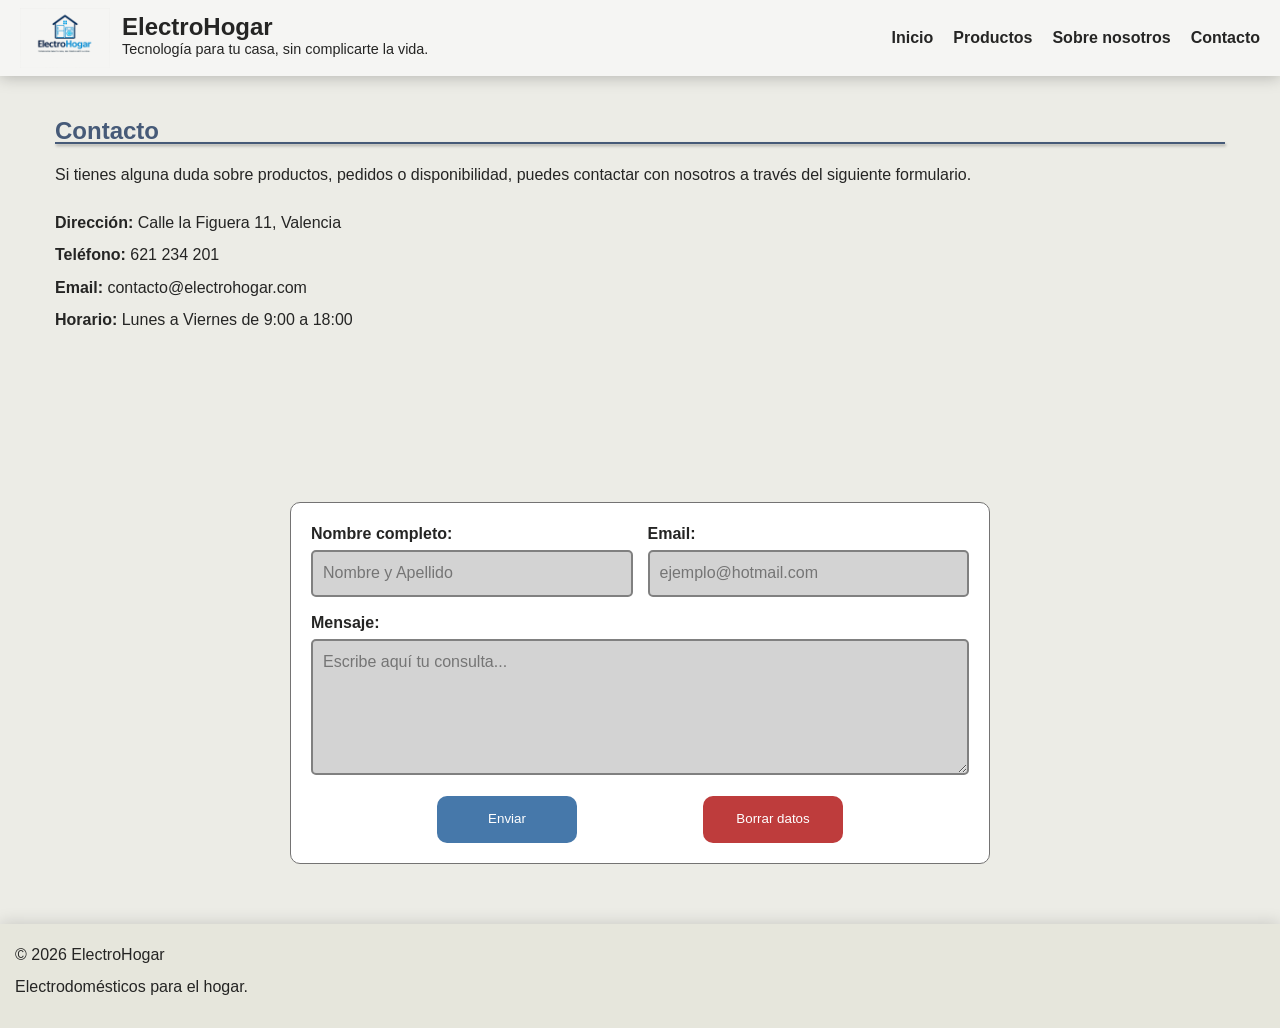
<file: web/contacto.html>
<!DOCTYPE html>
<html lang="es">
    <head>
        <meta charset="UTF-8">
        <meta name="viewport" content="width=device-width, initial-scale=1.0">
        <meta name="description" content="Página de contacto de ElectroHogar">
        <meta name="keywords" content="contacto, electrohogar, electrodomesticos, tienda">
        <meta name="author" content="ElectroHogar">
        <link rel="stylesheet" href="style.css">
        <title>Contacto | ElectroHogar</title>
    </head>

    <body>

        <!-- HEADER -->
        <header class="header">
            <a href="./index.html" class="header-link">
                <img class="header-logo"
                    src="./assets/images/logo.png"
                    title="Logo ElectroHogar"
                    alt="Logo ElectroHogar">
                <hgroup class="header-info">
                    <h1 class="header-title">ElectroHogar</h1>
                    <p class="header-eslogan">Tecnología para tu casa, sin complicarte la vida.</p>
                </hgroup>
            </a>

            <nav class="nav">
                <ul class="nav-list">
                    <li><a href="./index.html">Inicio</a></li>
                    <li><a href="./productos.html">Productos</a></li>
                    <li><a href="./nosotros.html">Sobre nosotros</a></li>
                    <li><a href="./contacto.html">Contacto</a></li>
                </ul>
            </nav>
        </header>

        <!-- MAIN -->
        <main>

            <section class="contacto">
                <h2 class="titulo-section">Contacto</h2>
                <hr class="separador-section">

                <p class="texto-intro">
                    Si tienes alguna duda sobre productos, pedidos o disponibilidad, puedes contactar con nosotros
                    a través del siguiente formulario.
                </p>

                <div class="contacto-info">
                    <div class="datos-contacto">
                        <p><strong>Dirección:</strong> Calle la Figuera 11, Valencia</p>
                        <p><strong>Teléfono:</strong> 621 234 201</p>
                        <p><strong>Email:</strong> contacto@electrohogar.com</p>
                        <p><strong>Horario:</strong> Lunes a Viernes de 9:00 a 18:00</p>
                    </div>

                    <div class="mapa-contacto">
                        <iframe src="https://www.google.com/maps/embed?pb=!1m18!1m12!1m3!1d4672.9413475005995!2d-0.3751843874278866!3d39.45732461335261!2m3!1f0!2f0!3f0!3m2!1i1024!2i768!4f13.1!3m3!1m2!1s0xd6048cd00313a49%3A0x50e09f9eeef6a2e4!2sC%2F%20Fuente%20la%20Higuera%2C%2011%2C%20Quatre%20Carreres%2C%2046004%20Valencia!5e1!3m2!1ses!2ses!4v1777215560662!5m2!1ses!2ses" 
                            width="600" 
                            height="450" 
                            style="border:0;" 
                            allowfullscreen="" 
                            loading="lazy" 
                            referrerpolicy="no-referrer-when-downgrade">
                        </iframe>
                    </div>
                </div>

                <form class="form">

                    <div class="campo nombre">
                        <label>Nombre completo:</label>
                        <input type="text"
                            placeholder="Nombre y Apellido"
                            required>
                    </div>

                    <div class="campo email">
                        <label>Email:</label>
                        <input type="email"
                            placeholder="ejemplo@hotmail.com"
                            required>
                    </div>

                    <div class="campo mensaje">
                        <label>Mensaje:</label>
                        <textarea rows="5"
                            placeholder="Escribe aquí tu consulta..."
                            required></textarea>
                    </div>

                    <div class="buttons">
                        <button type="submit" class="btn btn-enviar">Enviar</button>
                        <button type="reset" class="btn btn-borrar">Borrar datos</button>
                    </div>

                </form>
            </section>

        </main>

        <!-- FOOTER -->
        <footer class="footer">
            <p>© 2026 ElectroHogar</p>
            <p>Electrodomésticos para el hogar.</p>
        </footer>

    </body>
</html>
</file>
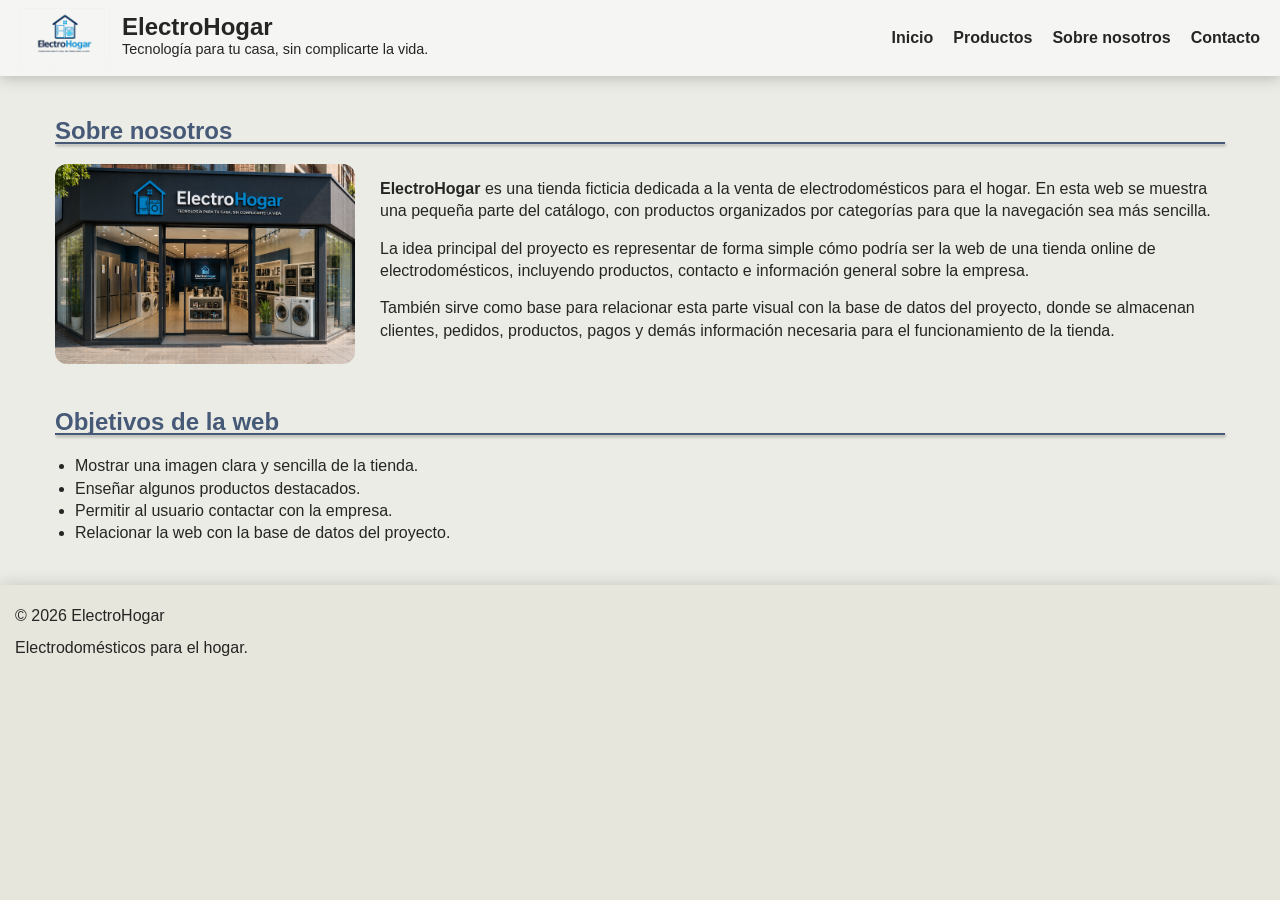
<file: web/nosotros.html>
<!DOCTYPE html>
<html lang="es">
    <head>
        <meta charset="UTF-8">
        <meta name="viewport" content="width=device-width, initial-scale=1.0">
        <meta name="description" content="Información sobre la tienda ElectroHogar">
        <meta name="keywords" content="electrohogar, tienda, electrodomesticos, hogar, empresa">
        <meta name="author" content="ElectroHogar">
        <link rel="stylesheet" href="style.css">
        <title>Sobre nosotros | ElectroHogar</title>
    </head>

    <body>

        <!-- HEADER -->
        <header class="header">
            <a href="./index.html" class="header-link">
                <img class="header-logo"
                    src="./assets/images/logo.png"
                    title="Logo ElectroHogar"
                    alt="Logo ElectroHogar">
                <hgroup class="header-info">
                    <h1 class="header-title">ElectroHogar</h1>
                    <p class="header-eslogan">Tecnología para tu casa, sin complicarte la vida.</p>
                </hgroup>
            </a>

            <nav class="nav">
                <ul class="nav-list">
                    <li><a href="./index.html">Inicio</a></li>
                    <li><a href="./productos.html">Productos</a></li>
                    <li><a href="./nosotros.html">Sobre nosotros</a></li>
                    <li><a href="./contacto.html">Contacto</a></li>
                </ul>
            </nav>
        </header>

        <!-- MAIN -->
        <main>

            <section class="nosotros">
                <h2 class="titulo-section">Sobre nosotros</h2>
                <hr class="separador-section">

                <div class="nosotros-contenido">
                    <figure class="nosotros-imagen">
                        <img src="./assets/images/tienda.png"
                            alt="Imagen representativa de una tienda de electrodomésticos"
                            title="Tienda ElectroHogar">
                    </figure>

                    <div class="nosotros-texto">
                        <p>
                            <strong>ElectroHogar</strong> es una tienda ficticia dedicada a la venta
                            de electrodomésticos para el hogar. En esta web se muestra una pequeña parte
                            del catálogo, con productos organizados por categorías para que la navegación
                            sea más sencilla.
                        </p>

                        <p>
                            La idea principal del proyecto es representar de forma simple cómo podría ser
                            la web de una tienda online de electrodomésticos, incluyendo productos,
                            contacto e información general sobre la empresa.
                        </p>

                        <p>
                            También sirve como base para relacionar esta parte visual con la base de datos
                            del proyecto, donde se almacenan clientes, pedidos, productos, pagos y demás
                            información necesaria para el funcionamiento de la tienda.
                        </p>
                    </div>
                </div>
            </section>

            <section class="objetivos">
                <h2 class="titulo-section">Objetivos de la web</h2>
                <hr class="separador-section">

                <ul class="lista-info">
                    <li>Mostrar una imagen clara y sencilla de la tienda.</li>
                    <li>Enseñar algunos productos destacados.</li>
                    <li>Permitir al usuario contactar con la empresa.</li>
                    <li>Relacionar la web con la base de datos del proyecto.</li>
                </ul>
            </section>

        </main>

        <!-- FOOTER -->
        <footer class="footer">
            <p>© 2026 ElectroHogar</p>
            <p>Electrodomésticos para el hogar.</p>
        </footer>

    </body>
</html>
</file>
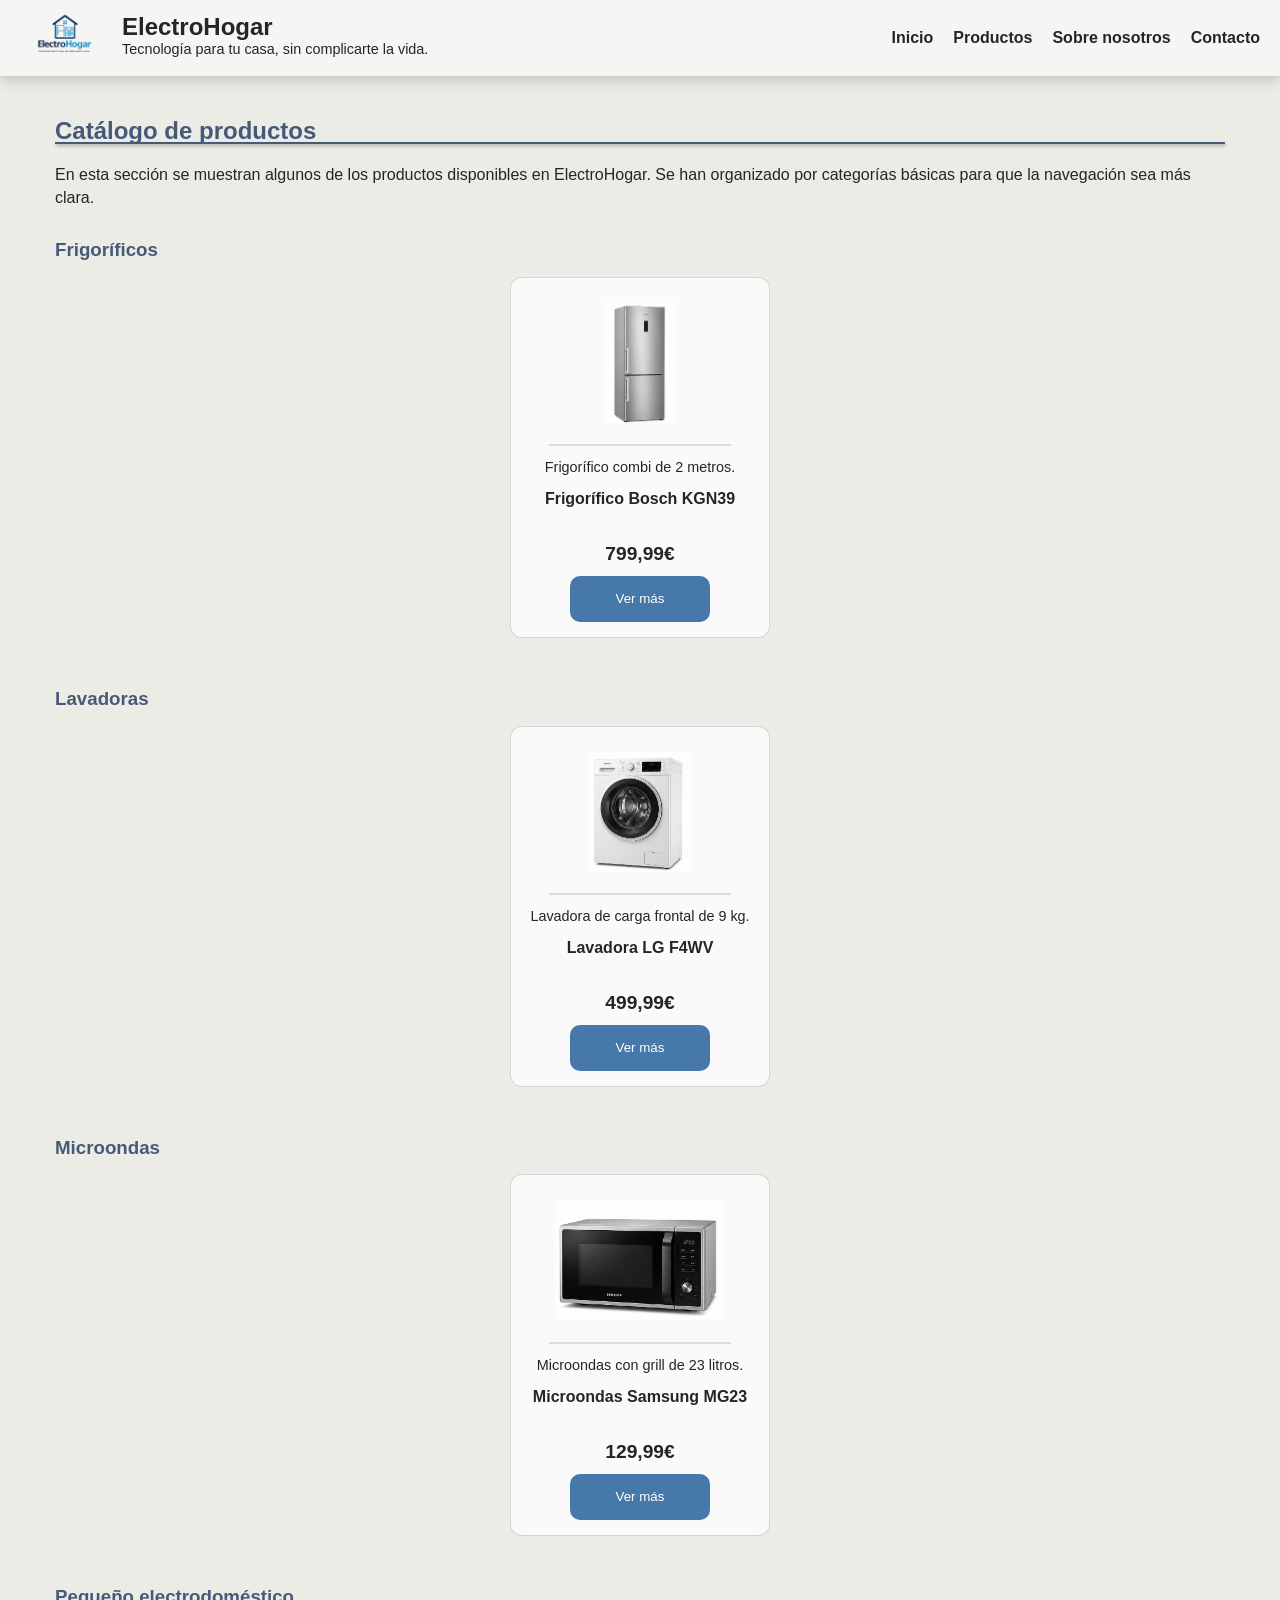
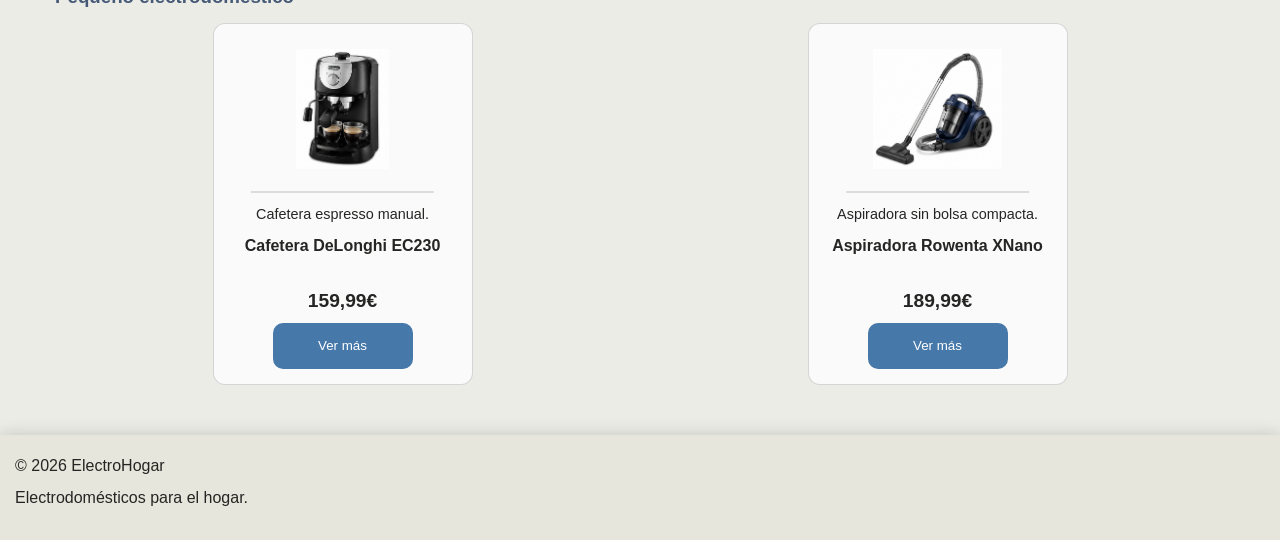
<file: web/productos.html>
<!DOCTYPE html>
<html lang="es">
    <head>
        <meta charset="UTF-8">
        <meta name="viewport" content="width=device-width, initial-scale=1.0">
        <meta name="description" content="Catálogo de productos de ElectroHogar">
        <meta name="keywords" content="electrodomesticos, frigorificos, lavadoras, microondas, cafeteras, aspiradoras">
        <meta name="author" content="ElectroHogar">
        <link rel="stylesheet" href="style.css">
        <title>Productos | ElectroHogar</title>
    </head>

    <body>

        <!-- HEADER -->
        <header class="header">
            <a href="./index.html" class="header-link">
                <img class="header-logo"
                    src="./assets/images/logo.png"
                    title="Logo ElectroHogar"
                    alt="Logo ElectroHogar">
                <hgroup class="header-info">
                    <h1 class="header-title">ElectroHogar</h1>
                    <p class="header-eslogan">Tecnología para tu casa, sin complicarte la vida.</p>
                </hgroup>
            </a>

            <nav class="nav">
                <ul class="nav-list">
                    <li><a href="./index.html">Inicio</a></li>
                    <li><a href="./productos.html">Productos</a></li>
                    <li><a href="./nosotros.html">Sobre nosotros</a></li>
                    <li><a href="./contacto.html">Contacto</a></li>
                </ul>
            </nav>
        </header>

        <!-- MAIN -->
        <main>

            <section class="productos">
                <h2 class="titulo-section">Catálogo de productos</h2>
                <hr class="separador-section">

                <p class="texto-intro">
                    En esta sección se muestran algunos de los productos disponibles en ElectroHogar.
                    Se han organizado por categorías básicas para que la navegación sea más clara.
                </p>

                <h3 class="subtitulo-productos">Frigoríficos</h3>
                <ul class="lista-productos">

                    <li class="item-producto">
                        <article class="card">
                            <figure>
                                <img src="./assets/images/frigorifico.png"
                                    alt="Frigorífico Bosch KGN39"
                                    title="Frigorífico Bosch KGN39">
                                <hr class="line">
                                <figcaption>Frigorífico combi de 2 metros.</figcaption>
                            </figure>

                            <h3>Frigorífico Bosch KGN39</h3>
                            <p class="precio">799,99€</p>
                            <button class="btn">Ver más</button>
                        </article>
                    </li>

                </ul>

                <h3 class="subtitulo-productos">Lavadoras</h3>
                <ul class="lista-productos">

                    <li class="item-producto">
                        <article class="card">
                            <figure>
                                <img src="./assets/images/lavadora.png"
                                    alt="Lavadora LG F4WV"
                                    title="Lavadora LG F4WV">
                                <hr class="line">
                                <figcaption>Lavadora de carga frontal de 9 kg.</figcaption>
                            </figure>

                            <h3>Lavadora LG F4WV</h3>
                            <p class="precio">499,99€</p>
                            <button class="btn">Ver más</button>
                        </article>
                    </li>

                </ul>

                <h3 class="subtitulo-productos">Microondas</h3>
                <ul class="lista-productos">

                    <li class="item-producto">
                        <article class="card">
                            <figure>
                                <img src="./assets/images/microondas.png"
                                    alt="Microondas Samsung MG23"
                                    title="Microondas Samsung MG23">
                                <hr class="line">
                                <figcaption>Microondas con grill de 23 litros.</figcaption>
                            </figure>

                            <h3>Microondas Samsung MG23</h3>
                            <p class="precio">129,99€</p>
                            <button class="btn">Ver más</button>
                        </article>
                    </li>

                </ul>

                <h3 class="subtitulo-productos">Pequeño electrodoméstico</h3>
                <ul class="lista-productos">

                    <li class="item-producto">
                        <article class="card">
                            <figure>
                                <img src="./assets/images/cafetera.png"
                                    alt="Cafetera DeLonghi EC230"
                                    title="Cafetera DeLonghi EC230">
                                <hr class="line">
                                <figcaption>Cafetera espresso manual.</figcaption>
                            </figure>

                            <h3>Cafetera DeLonghi EC230</h3>
                            <p class="precio">159,99€</p>
                            <button class="btn">Ver más</button>
                        </article>
                    </li>

                    <li class="item-producto">
                        <article class="card">
                            <figure>
                                <img src="./assets/images/aspiradora.png"
                                    alt="Aspiradora Rowenta XNano"
                                    title="Aspiradora Rowenta XNano">
                                <hr class="line">
                                <figcaption>Aspiradora sin bolsa compacta.</figcaption>
                            </figure>

                            <h3>Aspiradora Rowenta XNano</h3>
                            <p class="precio">189,99€</p>
                            <button class="btn">Ver más</button>
                        </article>
                    </li>

                </ul>
            </section>

        </main>

        <!-- FOOTER -->
        <footer class="footer">
            <p>© 2026 ElectroHogar</p>
            <p>Electrodomésticos para el hogar.</p>
        </footer>

    </body>
</html>
</file>
<file: web/style.css>
:root {
    --color-bgheader: rgb(245, 245, 243);
    --color-bgfooter: rgb(230, 230, 220);
    --color-bgmain: rgb(236, 236, 230);
    --color-card: rgb(250, 250, 250);
    --color-txt: rgb(37, 37, 36);
    --color-titulo: rgb(70, 90, 120);
    --color-btn: rgb(70, 120, 170);
    --color-btn-hover: rgb(55, 98, 141);
    --color-btn-borrar: rgb(190, 60, 60);
    --font-main: 'Trebuchet MS', Arial, sans-serif;
}

* {
    box-sizing: border-box;
    margin: 0;
    padding: 0;
    font-family: var(--font-main);
    line-height: 1.4rem;
}

html,
body {
    min-height: 100vh;
    min-width: 430px;
}

body {
    padding-top: 80px;
    display: grid;
    grid-template-rows: auto 1fr auto;
    background-color: var(--color-bgmain);
    color: var(--color-txt);
}

section {
    scroll-margin-top: 100px;
}

.titulo-section {
    margin: 20px 0 0;
    text-align: left;
    color: var(--color-titulo);
}

.separador-section {
    margin-bottom: 20px;
    border: 1px solid var(--color-titulo);
    box-shadow: 1px 2px 3px rgba(2, 2, 2, 0.3);
}

/***********************************************************************************************/
/* HEADER */
/***********************************************************************************************/

.header {
    position: fixed;
    top: 0;
    left: 0;
    width: 100%;
    display: flex;
    justify-content: space-between;
    align-items: center;
    background-color: var(--color-bgheader);
    box-shadow: 0 1px 15px rgba(0, 0, 0, 0.25);
    padding: 8px 20px;
    z-index: 1000;
}

.header-link {
    display: flex;
    align-items: center;
    text-decoration: none;
    color: var(--color-txt);
}

.header-logo {
    height: 60px;
    margin-right: 12px;
}

.header-title {
    font-size: 1.5rem;
}

.header-eslogan {
    font-size: 0.9rem;
}

.nav-list {
    display: flex;
    list-style: none;
    gap: 20px;
}

.nav-list a {
    text-decoration: none;
    color: var(--color-txt);
    font-weight: bold;
    transition: 0.2s ease;
}

.nav-list a:hover {
    transform: translateY(-2px);
}

/***********************************************************************************************/
/* MAIN */
/***********************************************************************************************/

main {
    width: 100%;
    max-width: 1200px;
    margin: 20px auto 0;
    padding: 0 15px;
}

/***********************************************************************************************/
/* INICIO */
/***********************************************************************************************/

.inicio-contenido p {
    margin-bottom: 20px;
}

.inicio-botones {
    display: flex;
    gap: 15px;
    list-style: none;
    margin-bottom: 20px;
    flex-wrap: wrap;
}

/***********************************************************************************************/
/* PRODUCTOS */
/***********************************************************************************************/

.lista-productos {
    display: grid;
    grid-template-columns: repeat(auto-fit, minmax(220px, 1fr));
    gap: 20px;
    list-style: none;
    margin-bottom: 50px;
}

.item-producto {
    display: flex;
    justify-content: center;
}

.card {
    background-color: var(--color-card);
    border: 1px solid rgba(0, 0, 0, 0.15);
    border-radius: 12px;
    text-align: center;
    padding: 15px;
    width: 100%;
    max-width: 260px;
    transition: 0.25s ease;
}

.card:hover {
    transform: scale(1.03);
    box-shadow: 0 6px 18px rgba(0, 0, 0, 0.2);
}

.card img {
    height: 120px;
    width: auto;
    max-width: 100%;
    margin-top: 10px;
}

.card .line {
    margin: 15px auto 10px;
    width: 80%;
    border: 1px solid rgba(0, 0, 0, 0.12);
}

.card figcaption {
    font-size: 0.9rem;
    margin-bottom: 10px;
}

.card h3 {
    font-size: 1rem;
    margin: 10px 0;
    min-height: 45px;
}

.precio {
    font-size: 1.2rem;
    font-weight: bold;
    margin-bottom: 10px;
}

.texto-intro {
    margin-bottom: 25px;
}

.subtitulo-productos {
    margin: 30px 0 15px 0;
    color: var(--color-titulo);
}

/***********************************************************************************************/
/* INFO */
/***********************************************************************************************/

.info-contenido p {
    margin-bottom: 20px;
}

.lista-info {
    margin-left: 20px;
    margin-bottom: 40px;
}

.nosotros-contenido {
    display: grid;
    grid-template-columns: 300px 1fr;
    gap: 25px;
    align-items: center;
    margin-bottom: 40px;
}

.nosotros-imagen img {
    width: 100%;
    max-width: 300px;
    border-radius: 12px;
}

.nosotros-texto p {
    margin-bottom: 15px;
}



/***********************************************************************************************/
/* CONTACTO */
/***********************************************************************************************/

.form {
    background-color: white;
    border-radius: 10px;
    border: 1px solid rgb(116, 115, 115);
    padding: 20px;
    margin: 40px auto 60px;
    max-width: 700px;

    display: grid;
    grid-template-columns: 1fr 1fr;
    grid-template-areas:
        "nombre email"
        "mensaje mensaje"
        "buttons buttons";
    gap: 15px;
}

.nombre { grid-area: nombre; }
.email { grid-area: email; }
.mensaje { grid-area: mensaje; }
.buttons { grid-area: buttons; }

.form .campo label {
    display: block;
    font-weight: bold;
    margin-bottom: 5px;
}

.form input,
.form textarea {
    width: 100%;
    color: var(--color-txt);
    padding: 10px;
    border-radius: 5px;
    border: 2px solid grey;
    font-size: 1rem;
    background-color: lightgray;
}

.form input:hover,
.form textarea:hover,
.form input:focus,
.form textarea:focus {
    background-color: white;
    border: 2px solid var(--color-btn);
    box-shadow: 0 8px 20px rgba(0, 0, 0, 0.15);
    outline: none;
}

.buttons {
    display: flex;
    justify-content: space-evenly;
    flex-wrap: wrap;
}

.datos-contacto {
    margin-bottom: 25px;
}

.datos-contacto p {
    margin-bottom: 10px;
}

.contacto-info {
    display: grid;
    grid-template-columns: 1.2fr 0.8fr;
    gap: 25px;
    align-items: start;
    margin-bottom: 30px;
}

.mapa-contacto {
    display: flex;
    justify-content: flex-end;
}

.mapa-contacto iframe {
    width: 100%;
    max-width: 420px;
    height: 250px;
    border-radius: 12px;
}

/***********************************************************************************************/
/* BOTONES */
/***********************************************************************************************/

.btn {
    display: inline-block;
    text-align: center;
    text-decoration: none;
    padding: 12px 18px;
    min-width: 140px;
    border-radius: 10px;
    border: none;
    cursor: pointer;
    background-color: var(--color-btn);
    color: white;
    transition: 0.2s ease;
}

.btn:hover {
    background-color: var(--color-btn-hover);
    transform: scale(1.02);
}

.btn-sec {
    background-color: rgb(120, 120, 120);
}

.btn-sec:hover {
    background-color: rgb(95, 95, 95);
}

.btn-borrar {
    background-color: var(--color-btn-borrar);
}

.btn-borrar:hover {
    background-color: rgb(150, 45, 45);
}

/***********************************************************************************************/
/* FOOTER */
/***********************************************************************************************/

.footer {
    padding: 20px 15px;
    background-color: var(--color-bgfooter);
    box-shadow: 0 -1px 15px rgba(0, 0, 0, 0.15);
}

.footer p {
    margin-bottom: 10px;
}

/***********************************************************************************************/
/* RESPONSIVE */
/***********************************************************************************************/

@media (max-width: 768px) {
    .header {
        flex-direction: column;
        align-items: flex-start;
        gap: 10px;
    }

    .nav-list {
        flex-wrap: wrap;
        gap: 12px;
    }

    .form {
        grid-template-columns: 1fr;
        grid-template-areas:
            "nombre"
            "email"
            "mensaje"
            "buttons";
    }

    body {
        padding-top: 120px;
    }

    .nosotros-contenido {
        grid-template-columns: 1fr;
    }

    .nosotros-imagen {
        text-align: center;
    }

    .contacto-info {
        grid-template-columns: 1fr;
    }

    .mapa-contacto {
        justify-content: flex-start;
    }

    .mapa-contacto iframe {
        max-width: 100%;
        height: 250px;
    }

}
</file>
